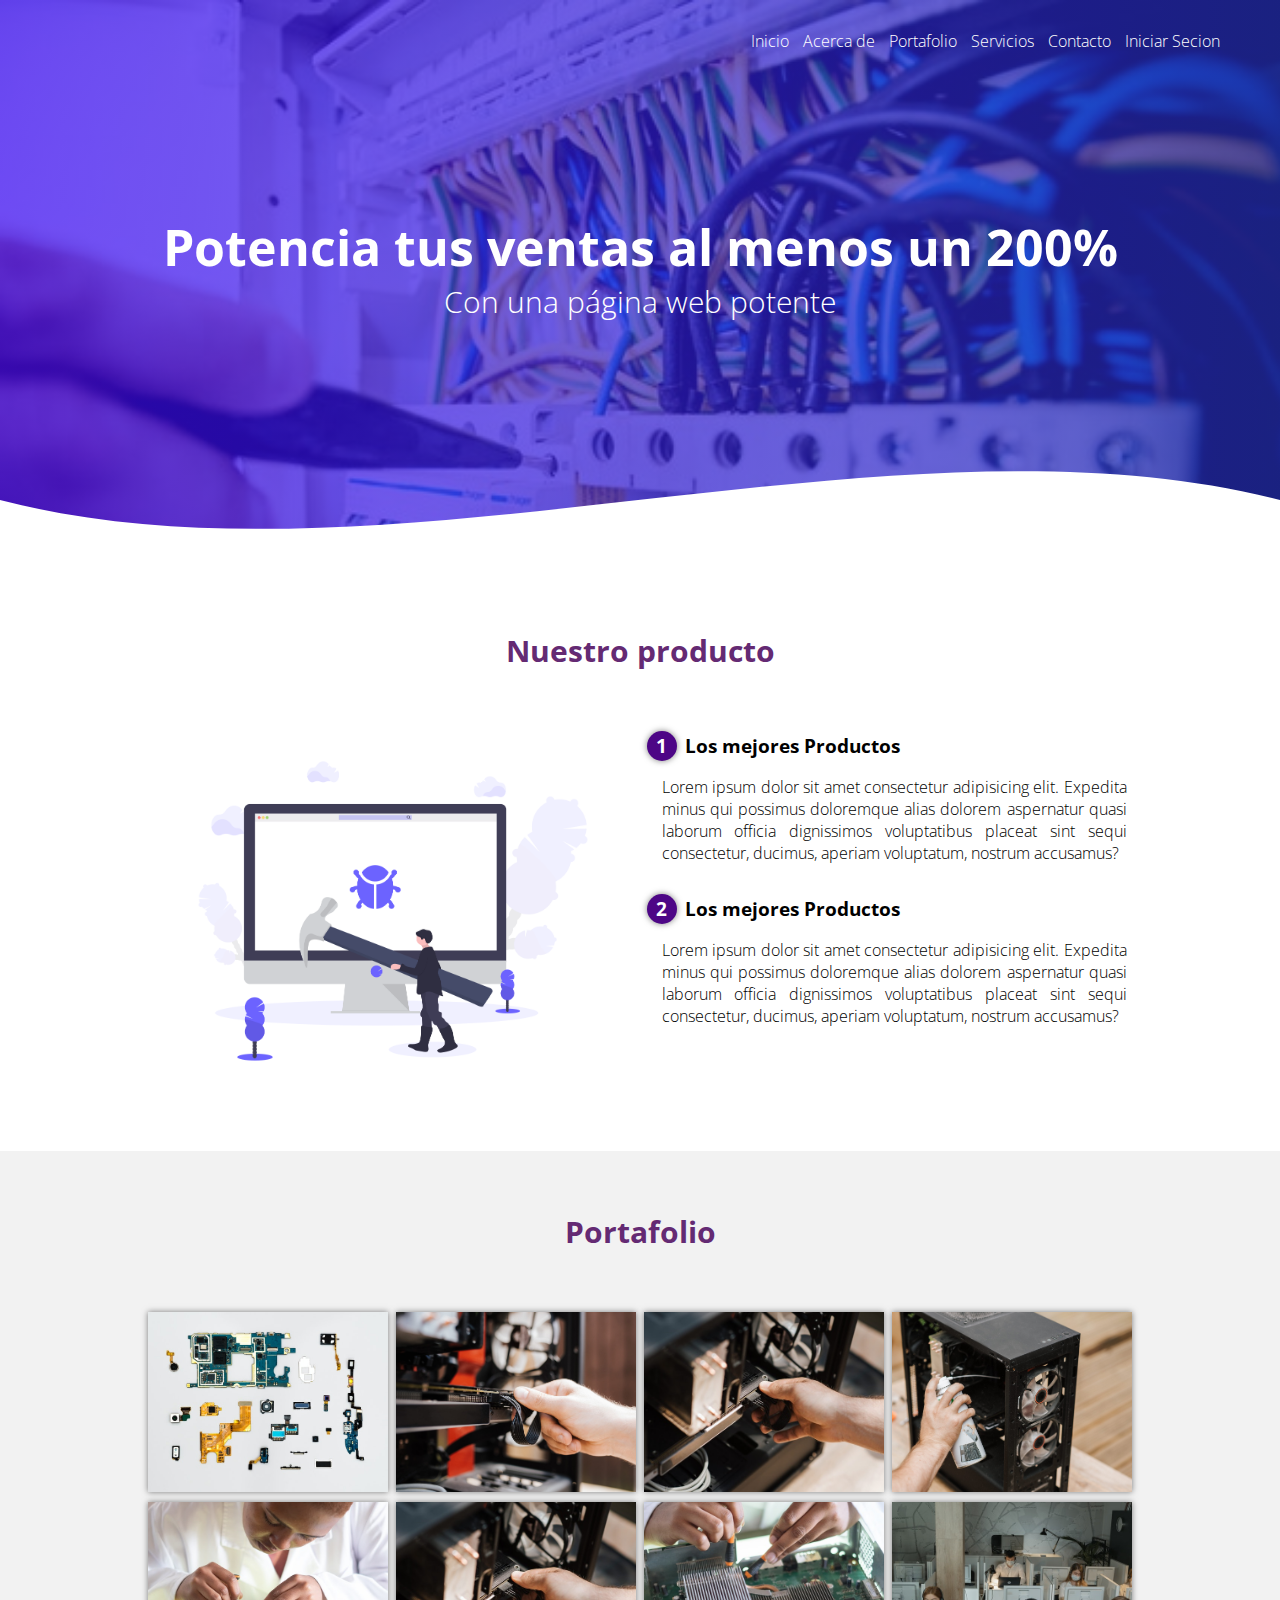
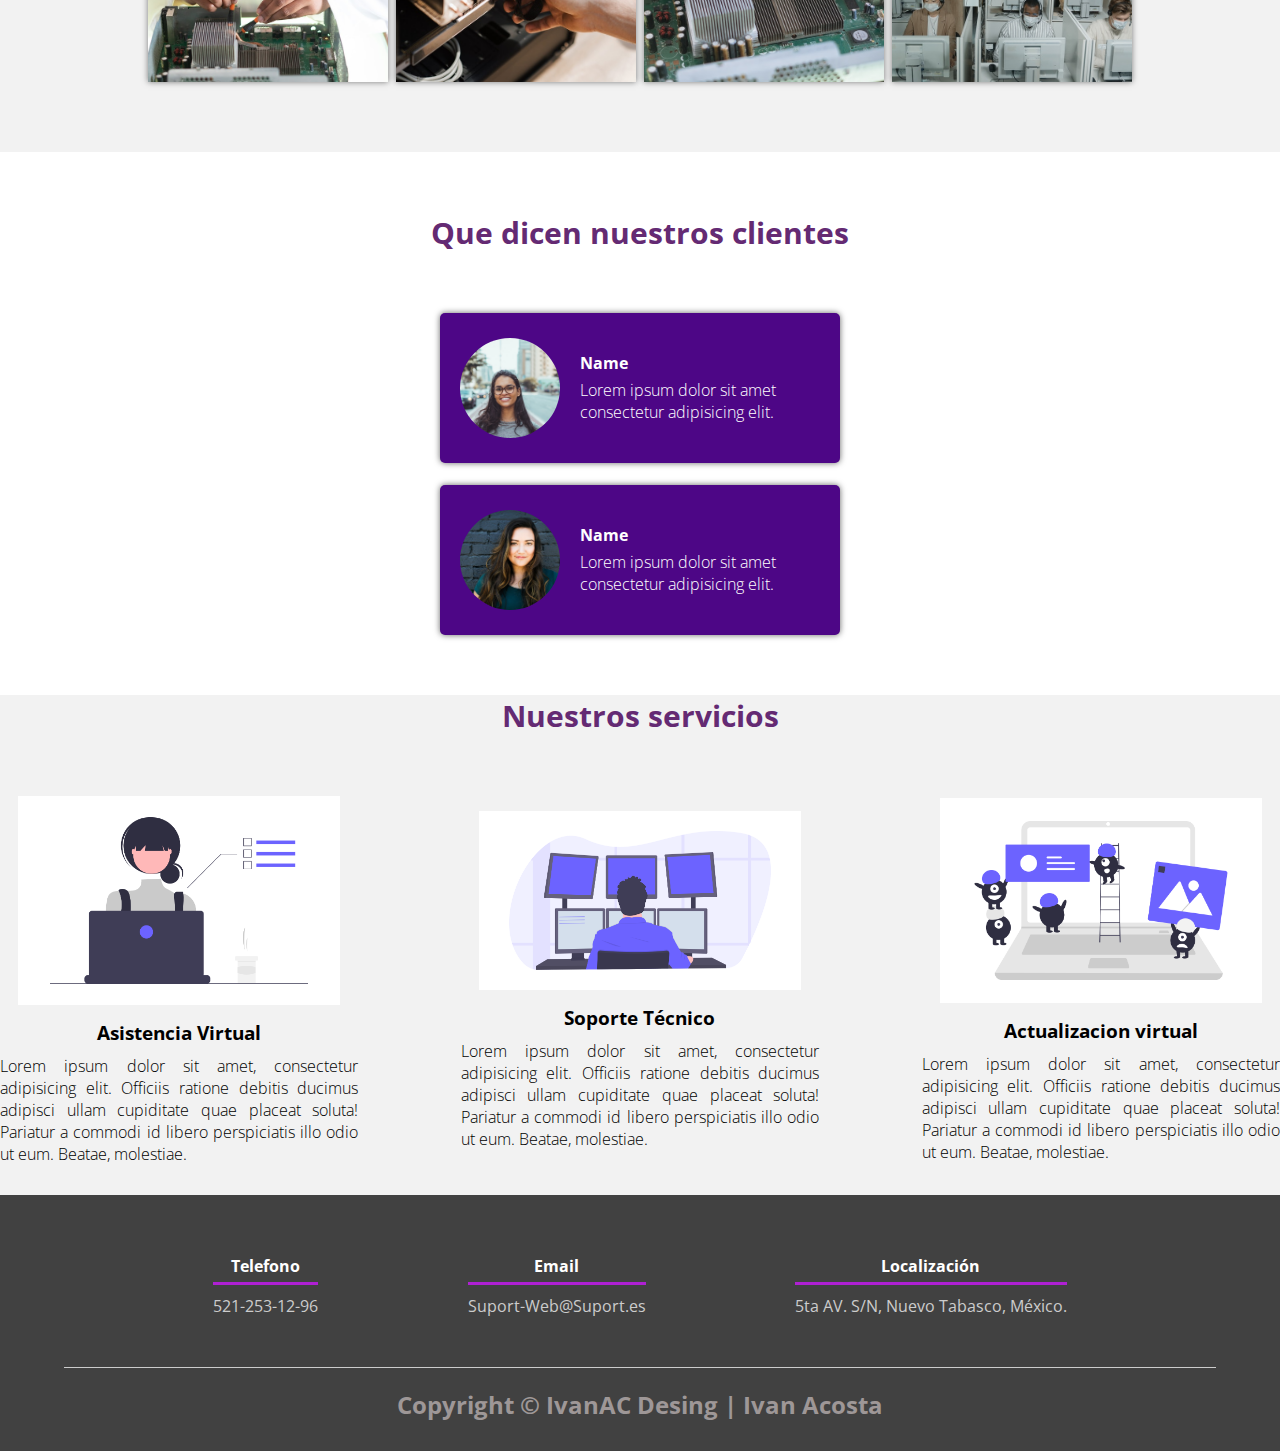
<file: index.html>
<!DOCTYPE html>
<html lang="es">
<head>
    <meta charset="UTF-8">
    <meta http-equiv="X-UA-Compatible" content="IE=edge">
    <meta name="viewport" content="width=device-width, initial-scale=1.0">
    <link rel="shortcut icon" href="img/logo18x18.png" type="image/x-icon">
    <link rel="stylesheet" href="css/style-index.css">
    <link rel="preconnect" href="https://fonts.googleapis.com">
    <link rel="preconnect" href="https://fonts.gstatic.com" crossorigin>
    <link href="https://fonts.googleapis.com/css2?family=Open+Sans:ital,wght@0,300;0,600;1,300;1,800&display=swap" rel="stylesheet">
    <title>Pagina Web IvanAC</title>
</head>
<body>
    <header>
        <nav>
            <a href="#">Inicio</a>
            <a href="#">Acerca de</a>
            <a href="#">Portafolio</a>
            <a href="#">Servicios</a>
            <a href="#">Contacto</a>
            <a href="login.html">Iniciar Secion</a>
        </nav>
        <section class="textos-header">
            <h1>Potencia tus ventas al menos un 200%</h1>
            <h2>Con una página web potente</h2>
        </section>
        <div class="wave" style="height: 150px; overflow: hidden;" ><svg viewBox="0 0 500 150" preserveAspectRatio="none" style="height: 100%; width: 100%;"><path d="M0.00,49.98 C149.99,150.00 349.20,-49.98 500.00,49.98 L500.00,150.00 L0.00,150.00 Z" style="stroke: none; fill: #fff;"></path></svg></div>
    </header>
    <main>
        <section class="contenedor sobre-nosotros">
            <h2 class="titulo">Nuestro producto</h2>
            <div class="contenedor-sobre-nosotros">
                <img src="img/mantto-pc-ilustracion.png" alt="" class="imagen-about-us">
                <div class="contenido-textos">
                    <h3><span>1</span>Los mejores Productos</h3>
                    <p>Lorem ipsum dolor sit amet consectetur adipisicing elit. Expedita minus qui possimus doloremque alias dolorem aspernatur quasi laborum officia dignissimos voluptatibus placeat sint sequi consectetur, ducimus, aperiam voluptatum, nostrum accusamus?</p>
                    <h3><span>2</span>Los mejores Productos</h3>
                    <p>Lorem ipsum dolor sit amet consectetur adipisicing elit. Expedita minus qui possimus doloremque alias dolorem aspernatur quasi laborum officia dignissimos voluptatibus placeat sint sequi consectetur, ducimus, aperiam voluptatum, nostrum accusamus?</p>
                </div>
            </div>
        </section>
        <section class="portafolio">
            <div class="contenedor">
                <h2 class="titulo">Portafolio</h2>
                <div class="galeria-port">
                    <div class="imagen-port">
                        <img src="img/reparacion-pc.jpg" alt="">
                        <div class="hover-galeria">
                            <img src="img/flecha-b-n.png" alt="">
                            <p>Nuestro trabajo</p>
                        </div>
                    </div>
                    <div class="imagen-port">
                        <img src="img/tarjeta-grafica-instalar.jpg" alt="">
                        <div class="hover-galeria">
                            <img src="img/flecha-b-n.png" alt="">
                            <p>Nuestro trabajo</p>
                        </div>
                    </div>
                    <div class="imagen-port">
                        <img src="img/cambio-hadware.jpg" alt="">
                        <div class="hover-galeria">
                            <img src="img/flecha-b-n.png" alt="">
                            <p>Nuestro trabajo</p>
                        </div>
                    </div>
                    <div class="imagen-port">
                        <img src="img/mantto-pc.jpg" alt="">
                        <div class="hover-galeria">
                            <img src="img/flecha-b-n.png" alt="">
                            <p>Nuestro trabajo</p>
                        </div>
                    </div>
                    <div class="imagen-port">
                        <img src="img/mantto-preventivo.jpg" alt="">
                        <div class="hover-galeria">
                            <img src="img/flecha-b-n.png" alt="">
                            <p>Nuestro trabajo</p>
                        </div>
                    </div>
                    <div class="imagen-port">
                        <img src="img/cambio-hadware.jpg" alt="">
                        <div class="hover-galeria">
                            <img src="img/flecha-b-n.png" alt="">
                            <p>Nuestro trabajo</p>
                        </div>
                    </div>
                    <div class="imagen-port">
                        <img src="img/reparacion-ordenador.jpg" alt="">
                        <div class="hover-galeria">
                            <img src="img/flecha-b-n.png" alt="">
                            <p>Nuestro trabajo</p>
                        </div>
                    </div>
                    <div class="imagen-port">
                        <img src="img/asistencia-virtual.jpg" alt="">
                        <div class="hover-galeria">
                            <img src="img/flecha-b-n.png" alt="">
                            <p>Nuestro trabajo</p>
                        </div>
                    </div>
                </div>
            </div>
        </section>
        <section class="clientes contenedor">
            <h2 class="titulo">Que dicen nuestros clientes</h2>
            <div class="cards">
                <div class="card">
                    <img src="img/face1.jpg" alt="">
                    <div class="contenido-texto-card">
                    <h4>Name</h4>
                        <p>Lorem ipsum dolor sit amet consectetur adipisicing elit.</p>
                    </div>                    
                </div>
            </div><br>
            <div class="cards">
                <div class="card">
                    <img src="img/face2.jpg" alt="">
                    <div class="contenido-texto-card">
                    <h4>Name</h4>
                        <p>Lorem ipsum dolor sit amet consectetur adipisicing elit.</p>
                    </div>                    
                </div>
            </div>
        </section>
        <section class="about-services">
            <div class="cotenedor">
                <h2 class="titulo">Nuestros servicios</h2>
                <div class="servicio-cont">
                    <div class="servicio-ind">
                        <img src="img/asistencia-ilustracion.png" alt="">
                        <h3>Asistencia Virtual</h3>
                        <p>Lorem ipsum dolor sit amet, consectetur adipisicing elit. Officiis ratione debitis ducimus adipisci ullam cupiditate quae placeat soluta! Pariatur a commodi id libero perspiciatis illo odio ut eum. Beatae, molestiae.</p>
                    </div>
                    <div class="servicio-ind">
                        <img src="img/soporte-ilustracion.png" alt="">
                        <h3>Soporte Técnico</h3>
                        <p>Lorem ipsum dolor sit amet, consectetur adipisicing elit. Officiis ratione debitis ducimus adipisci ullam cupiditate quae placeat soluta! Pariatur a commodi id libero perspiciatis illo odio ut eum. Beatae, molestiae.</p>
                    </div>
                    <div class="servicio-ind">
                        <img src="img/mantto-lap-ilustracion.png" alt="">
                        <h3>Actualizacion virtual</h3>
                        <p>Lorem ipsum dolor sit amet, consectetur adipisicing elit. Officiis ratione debitis ducimus adipisci ullam cupiditate quae placeat soluta! Pariatur a commodi id libero perspiciatis illo odio ut eum. Beatae, molestiae.</p>
                    </div>
                </div>
            </div>
        </section>
    </main>
    <footer>
        <div class="contenedor-footer">
            <div class="content-foo">
                <h4>Telefono</h4>
                <p>521-253-12-96</p>
            </div>
            <div class="content-foo">
                <h4>Email</h4>
                <p>Suport-Web@Suport.es</p>
            </div>
            <div class="content-foo">
                <h4>Localización</h4>
                <p>5ta AV. S/N, Nuevo Tabasco, México.</p>
            </div>
        </div>
        <h2 class="titulo-final">Copyright &copy; IvanAC Desing | Ivan Acosta</h2>
    </footer>
    
</body>
</html>
</file>
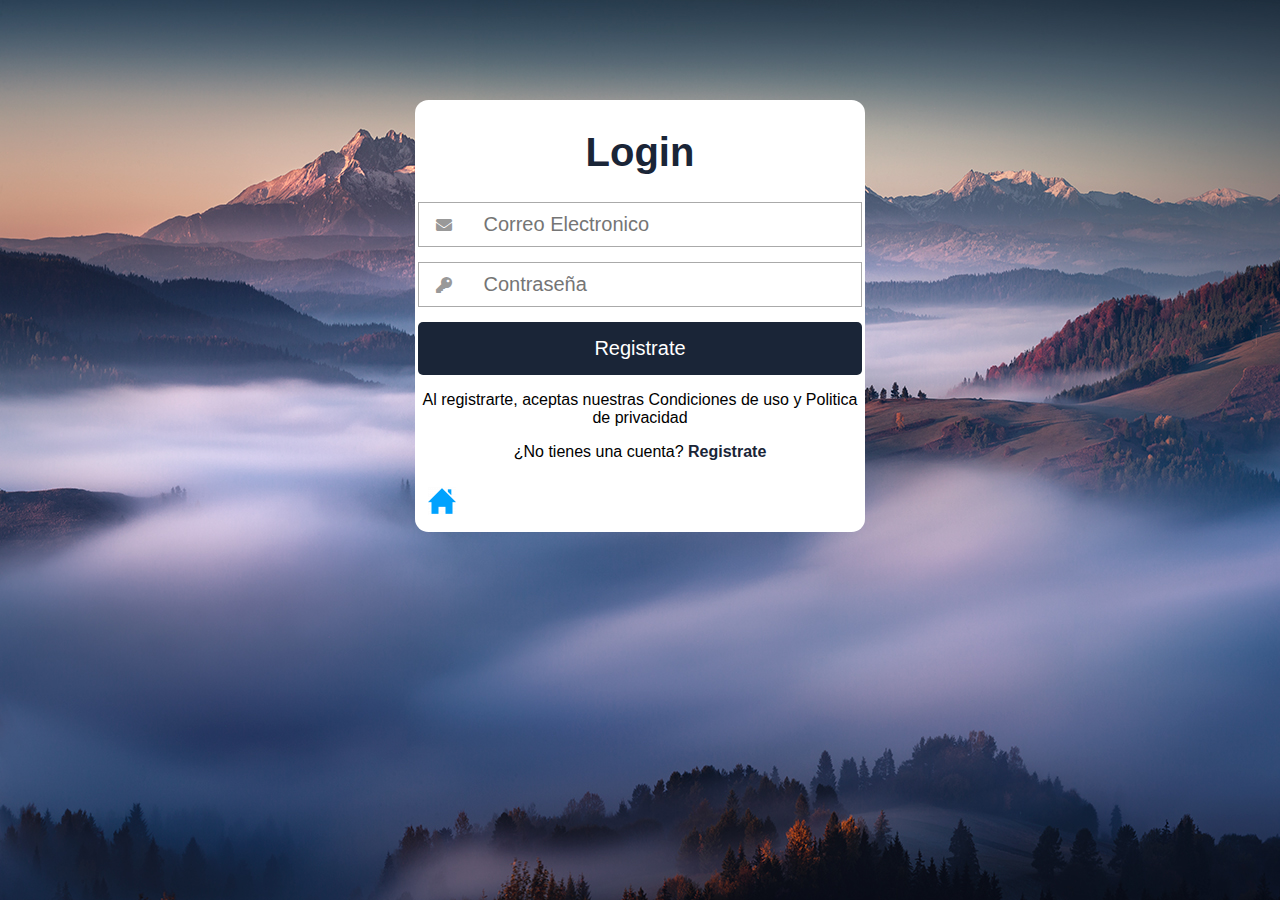
<file: login.html>
<!DOCTYPE html>
<html lang="es">
<head>
    <meta charset="UTF-8">
    <meta http-equiv="X-UA-Compatible" content="IE=edge">
    <meta name="viewport" content="width=device-width, initial-scale=1.0">
    <link rel="shortcut icon" href="img/logo18x18.png" type="image/x-icon">
    <link rel="stylesheet" href="style-registro-and-login.css">
    <link rel="stylesheet" href="https://use.fontawesome.com/releases/v5.15.4/css/all.css">
    <title>Document</title>
</head>
<body>
    <form class="formulario">
        <h1>Login</h1>
            <div class="input-contenedor">
                <i class="fas fa-envelope icon"></i>
                <input type="email" placeholder="Correo Electronico">
            </div>
            <div class="input-contenedor">
                <i class="fas fa-key icon"></i>
                <input type="password" placeholder="Contraseña">
            </div>
            <input type="submit" value="Registrate" class="button">
            <p>Al registrarte, aceptas nuestras Condiciones de uso y Politica de privacidad</p>
            <p>¿No tienes una cuenta? <a class="link" href="registro.html">Registrate</a></p>
            <a href="index.html">
                <img src="img/home.png" alt="">
            </a>
        </div>
    </form>


</body>
</html>
</file>
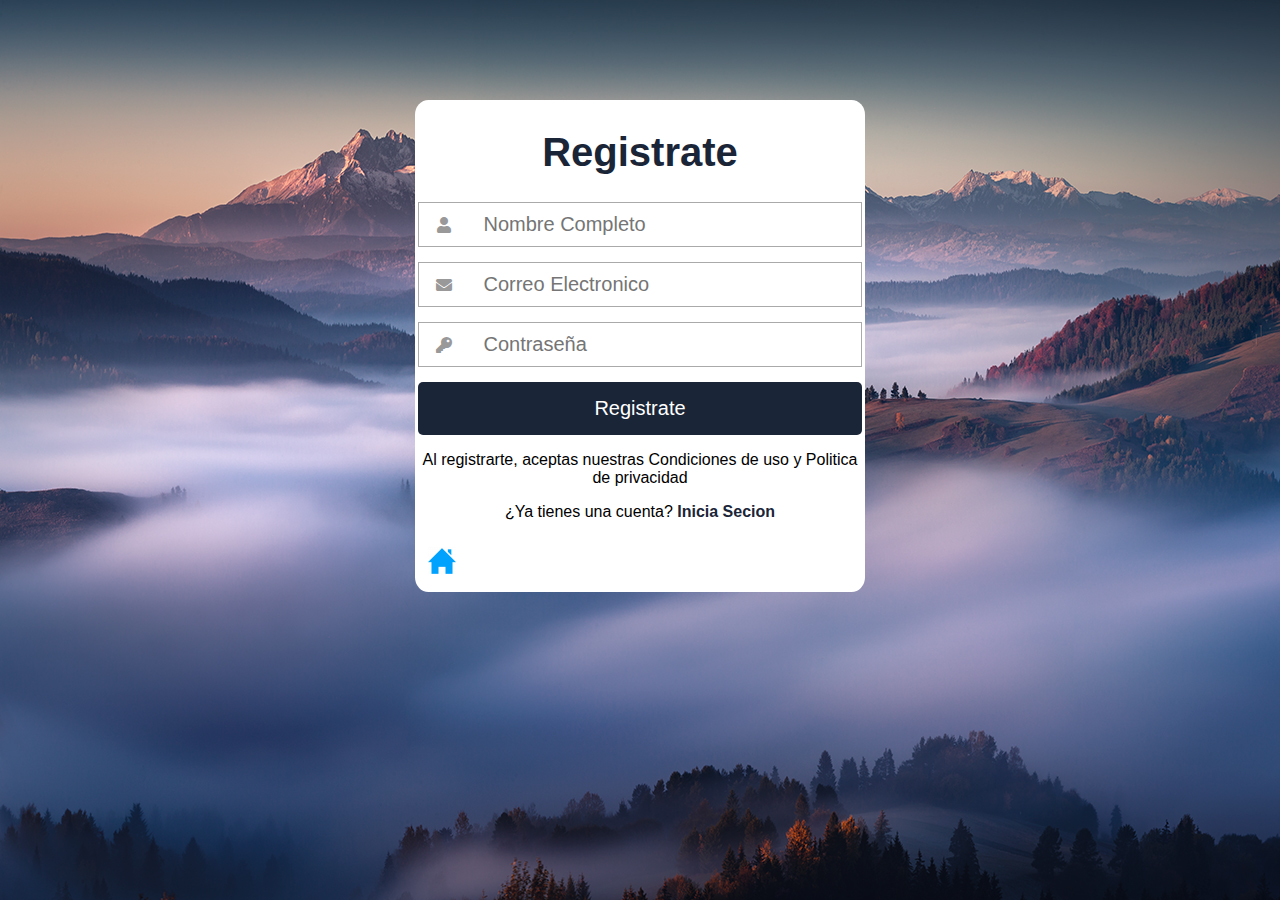
<file: registro.html>
<!DOCTYPE html>
<html lang="es">
<head>
    <meta charset="UTF-8">
    <meta http-equiv="X-UA-Compatible" content="IE=edge">
    <meta name="viewport" content="width=device-width, initial-scale=1.0">
    <link rel="shortcut icon" href="img/logo18x18.png" type="image/x-icon">
    <link rel="stylesheet" href="style-registro-and-login.css">
    <link rel="stylesheet" href="https://use.fontawesome.com/releases/v5.15.4/css/all.css">
    <title>Document</title>
</head>
<body>
    <form class="formulario">
        <h1>Registrate</h1>
        <div class="contenedor">
            <div class="input-contenedor">
                <i class="fas fa-user icon"></i>
                <input type="text" required placeholder="Nombre Completo">
            </div>
            <div class="input-contenedor">
                <i class="fas fa-envelope icon"></i>
                <input type="email" required placeholder="Correo Electronico">
            </div>
            <div class="input-contenedor">
                <i class="fas fa-key icon"></i>
                <input type="password" required placeholder="Contraseña">
            </div>
            <input type="submit" class="button" value="Registrate">
            <p>Al registrarte, aceptas nuestras Condiciones de uso y Politica de privacidad</p>
            <p>¿Ya tienes una cuenta? <a class="link" href="login.html">Inicia Secion</a></p>
            <a href="index.html">
                <img src="img/home.png" alt="">
            </a>
        </div>
    </form>








</body>
</html>
</file>
<file: css/style-index.css>
*{margin: 0;
    padding: 0;
    box-sizing: border-box;
}


body{
    font-family: 'open sans'
}

.contenedor{
    padding: 60px 0;
    width: 90%;
    max-width: 1000px;
    margin: auto;
    overflow: hidden;
}

.titulo{
    color: #642a73;
    font-size: 30px;
    text-align: center;
    margin-bottom: 60px;
}

/* Header */

header{
    width: 100%;
    height: 600px;
    background: #bc4e9c;  /* fallback for old browsers */
    background: -webkit-linear-gradient(to right, hsla(249, 95%, 50%, 0.692), #4035dd), url(../img/portada.jpg);  /* Chrome 10-25, Safari 5.1-6 */
    background: linear-gradient(to right, hsla(253, 95%, 50%, 0.692), #252fb6b4), url(../img/portada.jpg); /* W3C, IE 10+/ Edge, Firefox 16+, Chrome 26+, Opera 12+, Safari 7+ */
    background-size: cover;
    background-attachment: fixed;
    position: relative;
}

nav{
    text-align: right;
    padding: 30px 50px 0 0;
}

nav > a{
    color: #fff;
    font-weight: 300;
    text-decoration: none;
    margin-right: 10px;
}

nav > a:hover{
    text-decoration: underline;   
}

header .textos-header{
    display: flex;
    height: 430px;
    width: 100%;
    align-items: center;
    justify-content: center;
    flex-direction: column;
    text-align: center;
}

.textos-header h1{
    font-size: 50px;
    color: #fff;
}

.textos-header h2{
    font-size: 30px;
    font-weight: 300;
    color: #fff;
}

.wave{
    position: absolute;
    bottom: 0;
    width: 100%;

}

/* About us */

main .sobre-nosotros{
    padding: 30px 0 60px 0;
}

.contenedor-sobre-nosotros{
    display: flex;
    justify-content: space-evenly;
}

.imagen-about-us{
    width: 48%;
}

.sobre-nosotros .contenido-textos{
    width: 48%;
}

.contenido-textos h3{
    margin-bottom: 15px;
}

.contenido-textos h3 span{
    background: #4d0686;
    color: #fff;
    border-radius: 50%;
    display: inline-block;
    text-align: center;
    width: 30px;
    height: 30px;
    padding: 2px;
    box-shadow: 0 0 6px 0 rgba(0, 0, 0, .5);
    margin-right: 8px;
}

.contenido-textos p{
    padding:  0px 0px  30px 15px;
    font-weight: 300;
    text-align: justify;
}

/* Galeria */

.portafolio{
    background: #f2f2f2;
}

.galeria-port{
    display: flex;
    justify-content: space-evenly;
    flex-wrap: wrap;
}

.imagen-port{
    width: 24%;
    margin-bottom: 10px;
    height: 180px;
    overflow: hidden;
    position: relative;
    cursor: pointer;
    box-shadow: 0 0 6px rgba(0, 0, 0, .5);
}

.imagen-port > img{
    width: 100%;
    height: 100%;
    object-fit: cover;
    display: block;
}

.hover-galeria{
    position: absolute;
    width: 100%;
    height: 100%;
    top: 0;
    transform: scale(0);
    background: hsla(273, 91%, 27%, 0.7);
    transition: transform .5s;
    display: flex;
    justify-content: center;
    align-items: center;
    flex-direction: column;
}

.hover-galeria img{
    width: 50px;
}

.hover-galeria p{
    color: #fff;
}

.imagen-port:hover .hover-galeria{
    transform: scale(1);
}

/* Clientes */

.cards{
    display: flex;
    justify-content: space-evenly;
}

.cards .card{
    background: #4d0686;
    display: flex;
    width: 40%;
    height: 150px;
    align-items: center;
    justify-content: space-evenly;
    border-radius: 5px;
    box-shadow: 0 0 6px 0 rgba(0, 0, 0, 0.6);
}

.cards .card img{
    width: 100px;
    height: 100px;
    object-fit: cover;
    border-radius: 3px solid #fff;
    border-radius: 50%;
    display: block;
}

.cards .card > .contenido-texto-card{
    width: 60%;
    color: #fff;
}

.cards .card > .contenido-texto-card p{
    font-weight: 300;
    padding-top: 5px;
}

/* Our team */

.about-services{
    background: #f2f2f2;
    padding-bottom: 30px;
}

.servicio-cont{
    display: flex;
    justify-content: space-between;
    align-items: center;
}

.servicio-ind{
    width: 28%;
    text-align: center;
}

.servicio-ind img{
    width: 90%;
}

.servicio-ind h3{
    margin: 10px 0;
}

.servicio-ind p{
    font-weight: 300;
    text-align: justify;
}

/* footer */

footer{
    background: #414141;
    padding: 60px 0 30px 0;
    margin: auto;
    overflow: hidden;
}

.contenedor-footer{
    display:  flex;
    width: 90%;
    justify-content: space-evenly;
    margin: auto;
    padding-bottom: 50px;
    border-bottom: 1px solid #ccc;
}

.content-foo{
    text-align: center;
    
}
.content-foo h4{
    color: #fff;
    border-bottom: 3px solid #af20d3;
    padding-bottom: 5px;
    margin-bottom: 10px;
}
.content-foo p{
    color: #ccc;

}

.titulo-final{
    text-align: center;
    font-size: 24px;
    margin: 20px 0 0 0;
    color: #9e9797;
}

@media screen and (max-width:900px){
    header{
        background-position: center;
    }

    .contenedor-sobre-nosotros{
        flex-direction: column;
        justify-content: center;
        align-items: center;
    }

    .sobre-nosotros .contenido-textos{
        width: 90%;
    }
    
    .imagen-about-us{
        width: 90%;
    }
    
    /* Galeria */

    .imagen-port{
        width: 44%;
    }

    /* Cliente */

    .cards{
        flex-direction: column;
        justify-content: center;
        align-items: center;
    }

    .cards .card{
        width: 90%;
    }

    .cards .card:first-child{
        margin-bottom: 30px;
    }

    /* Servicios */

    .servicio-cont{
        justify-content: center;
        flex-direction: column;
    }

    .servicio-ind{
        width: 100%;
        text-align: center;
    }

    .servicio-ind:nth-child(1), .servicio-ind:nth-child(2){
        margin-bottom: 60px;
    }

    .servicio-ind img{
        width: 90%;
    }
}

@media screen and (max-width:500px){
    nav{
        text-align: center;
        padding: 30px 0 0 0;
    }

    nav > a{
        margin-right: 5px;
    }

    .textos-header h1{
        font-size: 35px;
    }

    .textos-header h2{
        font-size: 20px;
    }

    /* About Us */

    .imagen-about-us{
        margin-bottom: 60px;
        width: 99%;
    }

    .sobre-nosotros .contenido-textos{
        width: 95%;
    }

    /* Galeria */

    .imagen-port{
        width: 95%;
    }

    /* Clientes */

    .cards .card{
        height: 300px;
        display: flex;
        flex-direction: column;
        justify-content: center;
        align-items: center;
    }

    .cards .card img{
        width: 90px;
        height: 90px;
    }

    /* Footer */

    .contenedor-footer{
        flex-direction: column;
        border: none;
    }
    .content-foo{
        margin-bottom: 20px;
        text-align: center;
    }
    .content-foo h4{
        border-bottom: 0px none;
    }
    .content-foo p{
        color: #ccc;
        border-bottom: 1px solid #f2f2f2;
        padding-bottom: 20px;
    }

    .titulo-final{
        font-size: 20px;
    }
}
</file>
<file: style-registro-and-login.css>
body{
    font-family: Arial, Helvetica, sans-serif;
    margin: 0;
    background-image: url(paisaje-fondo.jpg);
    background-size: cover;
    background-attachment: fixed;
}
*{
    box-sizing: border-box;
}
.contnedor{
    width: 100%;
    padding: 15px;
}
.formulario{
    background: #fff;
    margin-top: 150px;
    padding: 3px;
}
h1{
    text-align: center;
    color: #1a2537;
    font-size: 40px;
}
input[type="email"],
input[type="password"],
input[type="text"]{
    font-size: 20px;
    width: 82%;
    padding: 10px;
    border: none;
}
.input-contenedor{
    margin-bottom: 15px;
    border: 1px solid #aaa;
}
.icon{
    min-width: 50px;
    text-align: center;
    color: #999;
}
.button{
    border: none;
    width: 100%;
    color: white;
    font-size: 20px;
    background: #1a2537;
    padding: 15px 20px;
    border-radius: 5px;
    cursor: pointer;
}
.button:hover{
    background:cadetblue
}
p{
    text-align: center;
}
.link{
    text-decoration: none;
    color: #1a2537;
    font-weight: 600;
}
.link:hover{
    color: cadetblue;
}
@media(min-width:768px){
    .formulario{
        margin:auto;
        width: 450px;
        margin-top: 100px;
        border-radius: 3%;
    }
}
</file>
